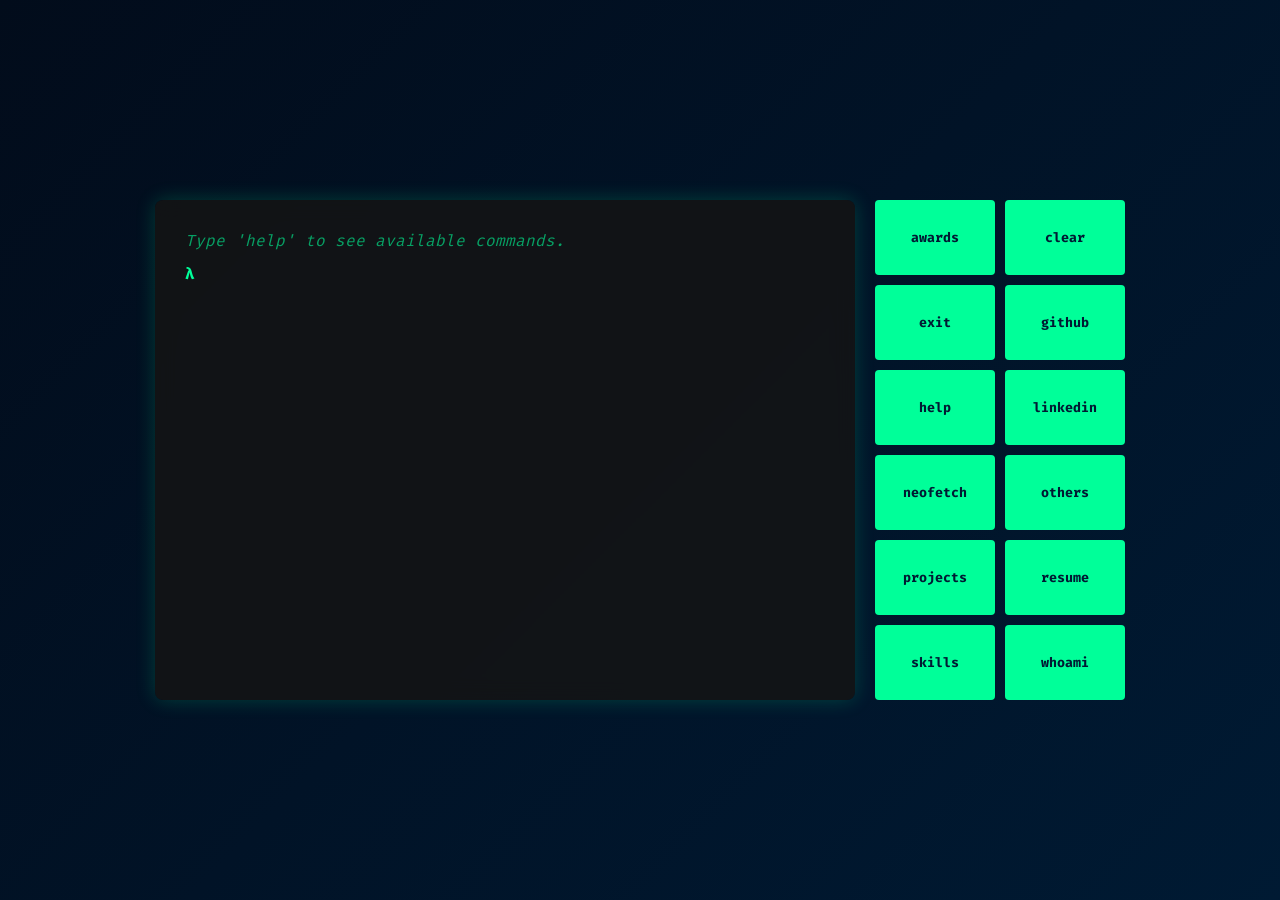
<file: index.html>
<!DOCTYPE html>
<html lang="en">
<head>
    <!-- Meta Tags -->
    <meta charset="UTF-8">
    <meta property="og:title" content="Kartik Jain's Portfolio">
    <meta property="og:locale" content="en_US">
    <meta property="og:description" content="Explore the terminal based portfolio of Kartik Jain, a passionate software developer. Discover projects, skills, and more.">
    <meta property="og:image" content="https://jkartik.in/kartik.png">
    <meta property="og:url" content="https://jkartik.in">
    <meta property="og:type" content="website">
    <meta name="twitter:card" content="Kartik Jain's Portfolio">
    <meta name="twitter:title" content="Kartik Jain's Portfolio">
    <meta name="twitter:description" content="Explore the terminal based portfolio of Kartik Jain, a passionate software developer. Discover projects, skills, and more.">
    <meta name="twitter:image" content="https://jkartik.in/kartik.png">
    <meta name="twitter:site" content="@kartikjain1410">
    <meta name="twitter:creator" content="@kartikjain1410">
    <meta name="description" content="Explore the portfolio of Kartik Jain, a passionate software developer. Discover projects, skills, and more.">
    <meta name="keywords" content="Kartik Jain, Backend Developer, Cybersecurity Enthusiast, Portfolio, Software Developer, Projects, Skills">
    <meta name="author" content="Kartik Jain">
    <meta name="robots" content="index, follow">
    <meta name="theme-color" content="#001a33">
    <link rel="icon" href="favicon.ico" type="image/x-icon">
    <meta name="viewport" content="width=device-width, initial-scale=1.0">

    <title>Kartik Jain | Portfolio</title>
    <link rel="stylesheet" href="styles.css">

    <!-- Umami Analytics -->
    <script defer src="https://cloud.umami.is/script.js" data-website-id="2d866edd-cb4c-4a8e-90b2-f2152ce0a813"></script>
</head>
<body>
    <div id="terminal-wrapper">
        <div id="terminal-container">
            <div id="terminal">
                <div id="output"></div>
                <div class="input-line">
                    <span class="prompt">λ</span>
                    <div class="autocomplete-container">
                        <span id="inputMirror"></span>
                        <input type="text" id="commandInput" autofocus autocomplete="off">
                        <span id="autocompleteHint"></span>
                    </div>
                </div>
            </div>
        </div>

        <div id="command-bar"></div>
    </div>

    <script src="script.js"></script>
</body>
</html>
</file>
<file: styles.css>
@import url('https://fonts.googleapis.com/css2?family=Fira+Code:wght@400;600&display=swap');

* {
    margin: 0;
    padding: 0;
    box-sizing: border-box;
}

body {
    background: linear-gradient(135deg, #020c1b, #001a33);
    color: #00ff99;
    font-family: "Fira Code", monospace;
    height: 100vh;
    display: flex;
    justify-content: center;
    align-items: center;
    overflow: auto;
    padding: 20px;
}

#terminal-wrapper {
    display: flex;
    flex-direction: row;
    align-items: flex-start;
    justify-content: center;
    gap: 20px;
    max-width: 1200px;
    width: 100%;
    flex-wrap: wrap;
}

/* Terminal Container */
#terminal-container {
    background: rgba(20, 20, 20, 0.85);
    border-radius: 8px;
    box-shadow: 0 0 20px rgba(0, 255, 153, 0.2);
    padding: 20px;
    backdrop-filter: blur(10px);
    min-width: 700px;
    max-width: 700px;
    min-height: 500px;
    max-height: 500px;
    display: flex;
    flex-direction: column;
    overflow: hidden;
    position: relative;
    cursor: text;
}

/* Scrollable area inside terminal */
#terminal {
    flex-grow: 1;
    overflow-y: auto;
    padding: 10px;
}

/* Kitty-like scrollbars */
#terminal::-webkit-scrollbar {
    width: 8px;
}
#terminal::-webkit-scrollbar-track {
    background: rgba(0, 255, 153, 0.1);
    border-radius: 10px;
}
#terminal::-webkit-scrollbar-thumb {
    background: #00ff99;
    border-radius: 10px;
}
#terminal::-webkit-scrollbar-thumb:hover {
    background: #00cc77;
}

/* Input */
.input-line {
    display: flex;
    align-items: center;
}
.autocomplete-container {
    display: flex;
    align-items: center;
    position: relative;
    width: 100%;
}
#commandInput, #inputMirror {
    background: transparent;
    border: none;
    color: #00ff99;
    font-size: 18px;
    font-family: "Fira Code", monospace;
    outline: none;
    white-space: pre;
}
#inputMirror {
    visibility: hidden;
    position: absolute;
    white-space: pre;
}
#autocompleteHint {
    color: rgba(0, 255, 153, 0.5);
    font-size: 18px;
    position: absolute;
    margin-left: 5px;
    white-space: pre;
    pointer-events: none;
}
.prompt {
    color: #00ff99;
    font-weight: bold;
    margin-right: 5px;
}
input {
    background: transparent;
    border: none;
    color: #00ff99;
    font-family: "Fira Code", monospace;
    font-size: 18px;
    width: 100%;
    outline: none;
}

/* Terminal Output Styling */
.help-message {
    opacity: 0.6;
    font-style: italic;
    padding-bottom: 10px;
}
.command-line {
    margin-top: 10px;
}
.command-result {
    margin-left: 20px;
}
.custom-link {
    color: #00ff99 !important;
    text-decoration: underline;
    font-weight: bold;
    font-size: 1.1em;
}

/* Command Bar (Button Panel) */
#command-bar {
    display: grid;
    grid-template-columns: repeat(auto-fit, minmax(120px, 1fr));
    gap: 10px;
    flex: 1 1 200px;
    max-width: 250px;
    align-self: stretch;
}

/* Buttons */
#command-bar button {
    background: #00ff99;
    border: none;
    color: #001a33;
    font-family: "Fira Code", monospace;
    font-weight: bold;
    padding: 6px 10px;
    border-radius: 4px;
    cursor: pointer;
    transition: background 0.2s;
    white-space: nowrap;
}
#command-bar button:hover {
    background: #00cc77;
}

/* Mobile Responsive */
@media (max-width: 768px) {
    #terminal-wrapper {
        flex-direction: column;
        align-items: center;
    }

    #terminal-container {
        width: 90%;
        min-width: unset;
        max-width: 100%;
    }

    #command-bar {
        width: 100%;
        max-width: 100%;
        grid-template-columns: repeat(auto-fit, minmax(100px, 1fr));
        margin-top: 20px;
    }
}
</file>
